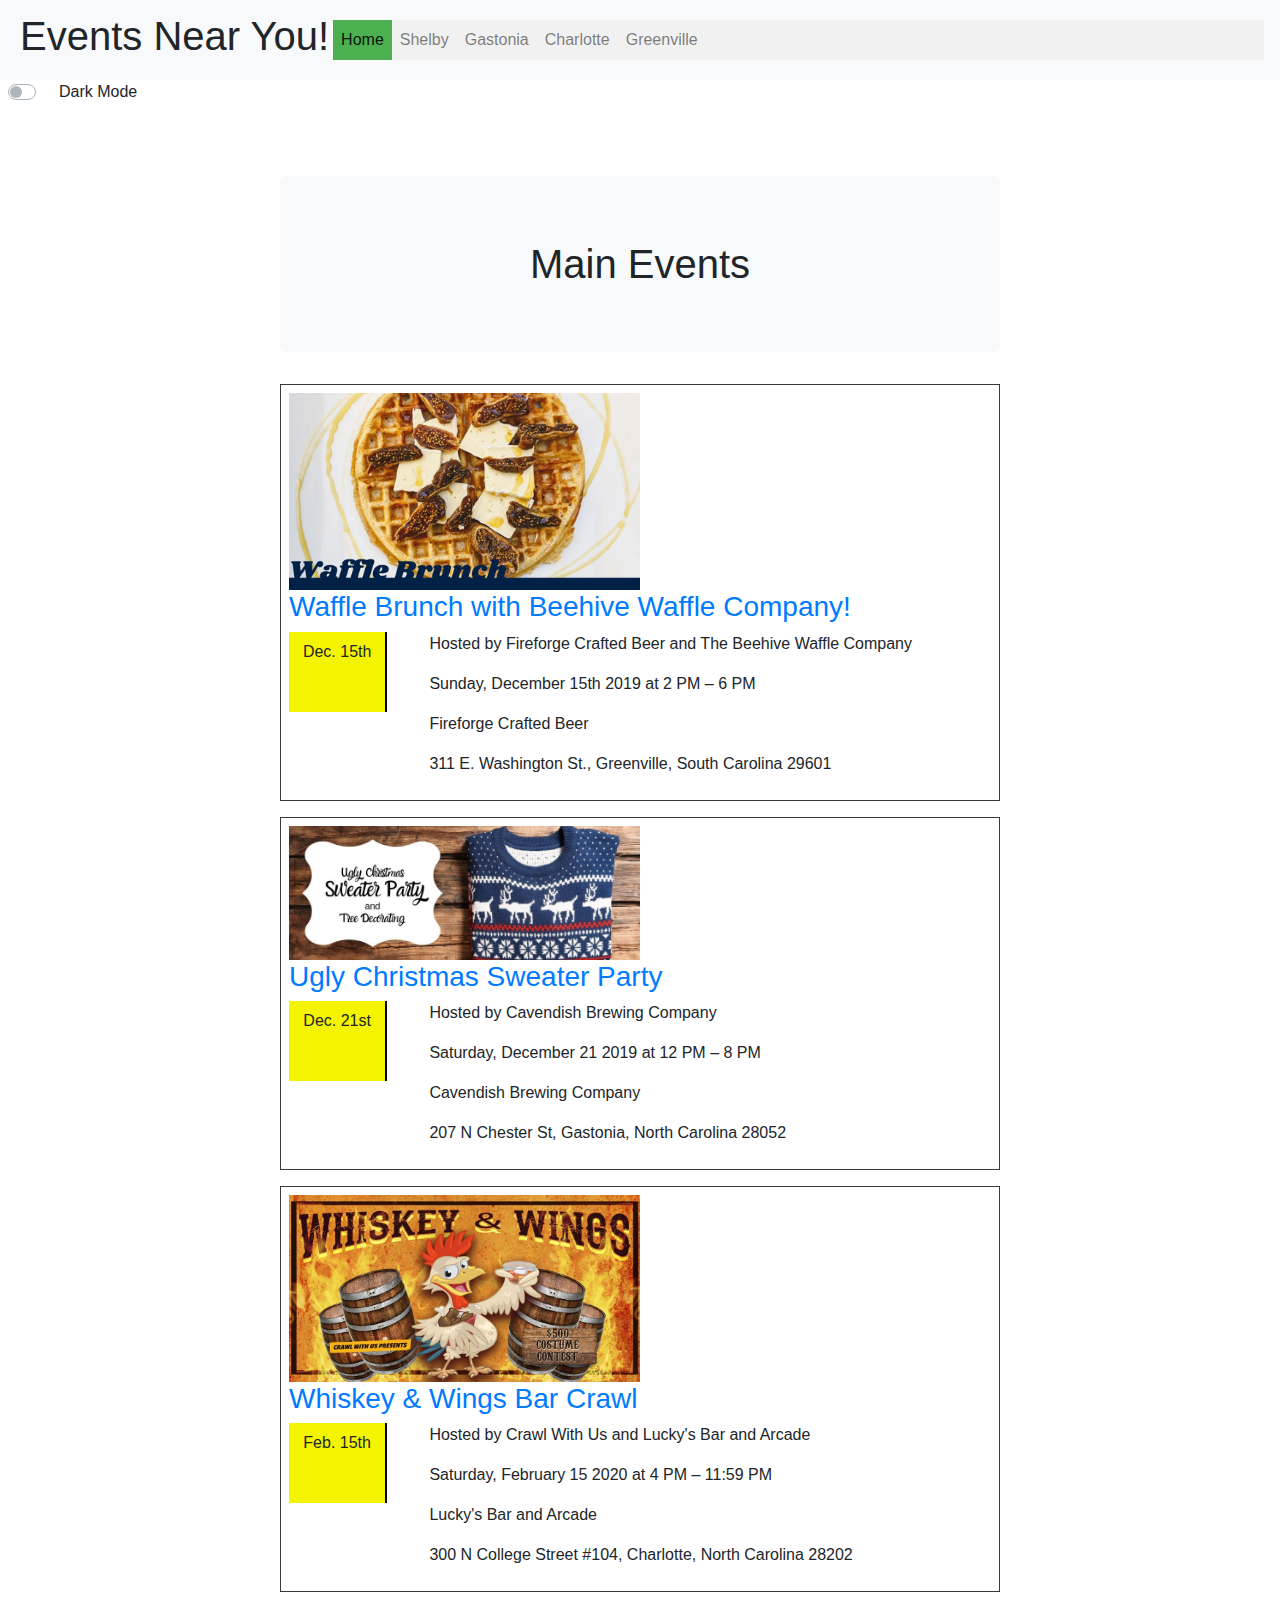
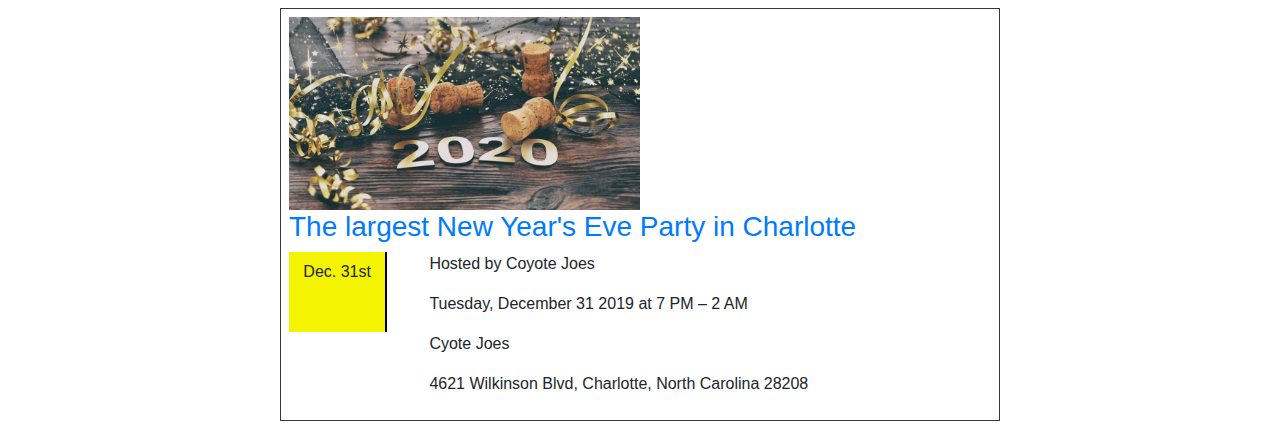
<file: index.html>
<!DOCTYPE html>

<html>

    <head>
        <title>Events R Us</title>
        <meta charset="utf-8">
        <meta name="viewport" content="width=device-width, initial-scale=1">
        <link href="style.css" rel="stylesheet" type="text/css" />
        <link rel="stylesheet" href="https://stackpath.bootstrapcdn.com/bootstrap/4.3.1/css/bootstrap.min.css" integrity="sha384-ggOyR0iXCbMQv3Xipma34MD+dH/1fQ784/j6cY/iJTQUOhcWr7x9JvoRxT2MZw1T" crossorigin="anonymous">
    
    
    </head>

    <body>
    
    <nav class="navbar navbar-sticky-top navbar-expand-md navbar-light bg-light sticky-top">
        <h1 class="p-1">Events Near You!</h1>
          <button class="navbar-toggler" type="button" data-toggle="collapse" data-target="#navbarSupportedContent" aria-controls="navbarSupportedContent" aria-expanded="false" aria-label="Toggle navigation">
            <span class="navbar-toggler-icon"></span>
          </button>

  <div class="collapse navbar-collapse" id="navbarSupportedContent">
    <ul class="navbar-nav mr-auto">
      <li class="nav-item active">
        <a class="nav-link" href="index.html">Home<span class="sr-only">(current)</span></a>
      </li>
      <li class="nav-item">
        <a class="nav-link" href="shelby.html">Shelby</a>
      </li>
        <li class="nav-item">
        <a class="nav-link" href="gastonia.html">Gastonia</a>
      </li>
        <li class="nav-item">
        <a class="nav-link" href="charlotte.html">Charlotte</a>
      </li>
        <li class="nav-item">
        <a class="nav-link" href="greenville.html">Greenville</a>
      </li>
    </ul>
  </div>
</nav>
        
        <div class="row ml-2 custom-control custom-switch">
            <input type="checkbox" class="col-sm-1 custom-control-input" id="darkSwitch">
            <label class="col-sm-2 custom-control-label" for="darkSwitch">Dark Mode</label>
        </div>
        
        <div class="mt-5" id="main">
        
            <div class="p-4" id="about">
                <h1 class="bg-light jumbotron text-center">Main Events</h1>
                
                <div class="border border-dark p-2 mt-3">
                    <image id="thumbnail" alt="Waffle" src="FireforgeWaffle.jpg"></image>
                    <h3><a href="https://www.fireforge.beer/calendar/">Waffle Brunch with Beehive Waffle Company!</a></h3>
                    <div id="info">
                        <p class="text-center p-2 mr-1" id="date">Dec. 15th</p>
                        <div id="eventinfo">
                            <p>Hosted by Fireforge Crafted Beer and The Beehive Waffle Company</p>
                            <p>Sunday, December 15th 2019 at 2 PM – 6 PM</p>
                            <p>Fireforge Crafted Beer</p>
                            <p>311 E. Washington St., Greenville, South Carolina 29601</p>
                        </div>
                    </div>
                </div>
                
                <div class="border border-dark p-2 mt-3">
                    <image id="thumbnail" alt="Sweater" src="CavendishSweater.jpg"></image>
                    <h3><a href="https://www.facebook.com/events/2426510374244754/">Ugly Christmas Sweater Party</a></h3>
                    <div id="info">
                        <p class="text-center p-2 mr-1" id="date">Dec. 21st</p>
                        <div id="eventinfo">
                            <p>Hosted by Cavendish Brewing Company</p>
                            <p>Saturday, December 21 2019 at 12 PM – 8 PM</p>
                            <p>Cavendish Brewing Company</p>
                            <p>207 N Chester St, Gastonia, North Carolina 28052</p>
                        </div>
                    </div>
                </div>
                
                <div class="border border-dark p-2 mt-3">
                    <image id="thumbnail" alt="Whiskey and Wings" src="W&WBarCrawl.jpg"></image>
                    <h3><a href="https://www.facebook.com/events/2462794464040925/">Whiskey & Wings Bar Crawl</a></h3>
                    <div id="info">
                        <p class="text-center p-2 mr-1" id="date">Feb. 15th</p>
                        <div id="eventinfo">
                            <p>Hosted by Crawl With Us and Lucky's Bar and Arcade</p>
                            <p>Saturday, February 15 2020 at 4 PM – 11:59 PM</p>
                            <p>Lucky's Bar and Arcade</p>
                            <p>300 N College Street #104, Charlotte, North Carolina 28202</p>
                        </div>
                    </div>
                </div>
                
                <div class="border border-dark p-2 mt-3">
                    <image id="thumbnail" alt="2020" src="NewYears.jpg"></image>
                    <h3><a href="https://www.etix.com/ticket/p/6785012/new-years-eve-charlotte-coyote-joes">The largest New Year's Eve Party in Charlotte</a></h3>
                    <div id="info">
                        <p class="text-center p-2 mr-1" id="date">Dec. 31st</p>
                        <div id="eventinfo">
                            <p>Hosted by Coyote Joes</p>
                            <p>Tuesday, December 31 2019 at 7 PM – 2 AM</p>
                            <p>Cyote Joes</p>
                            <p>4621 Wilkinson Blvd, Charlotte, North Carolina 28208</p>
                        </div>
                    </div>
                </div>
                
            </div>
        
        </div>
        
        
        
        
        
        
        
        <script src="https://ajax.googleapis.com/ajax/libs/jquery/3.4.1/jquery.min.js"></script>
        <script src="script.js"></script>
        <script src="https://code.jquery.com/jquery-3.3.1.slim.min.js" integrity="sha384-q8i/X+965DzO0rT7abK41JStQIAqVgRVzpbzo5smXKp4YfRvH+8abtTE1Pi6jizo" crossorigin="anonymous"></script>
        <script src="https://cdnjs.cloudflare.com/ajax/libs/popper.js/1.14.7/umd/popper.min.js" integrity="sha384-UO2eT0CpHqdSJQ6hJty5KVphtPhzWj9WO1clHTMGa3JDZwrnQq4sF86dIHNDz0W1" crossorigin="anonymous"></script>
        <script src="https://stackpath.bootstrapcdn.com/bootstrap/4.3.1/js/bootstrap.min.js" integrity="sha384-JjSmVgyd0p3pXB1rRibZUAYoIIy6OrQ6VrjIEaFf/nJGzIxFDsf4x0xIM+B07jRM" crossorigin="anonymous"></script>
    
    </body>
</html>
</file>
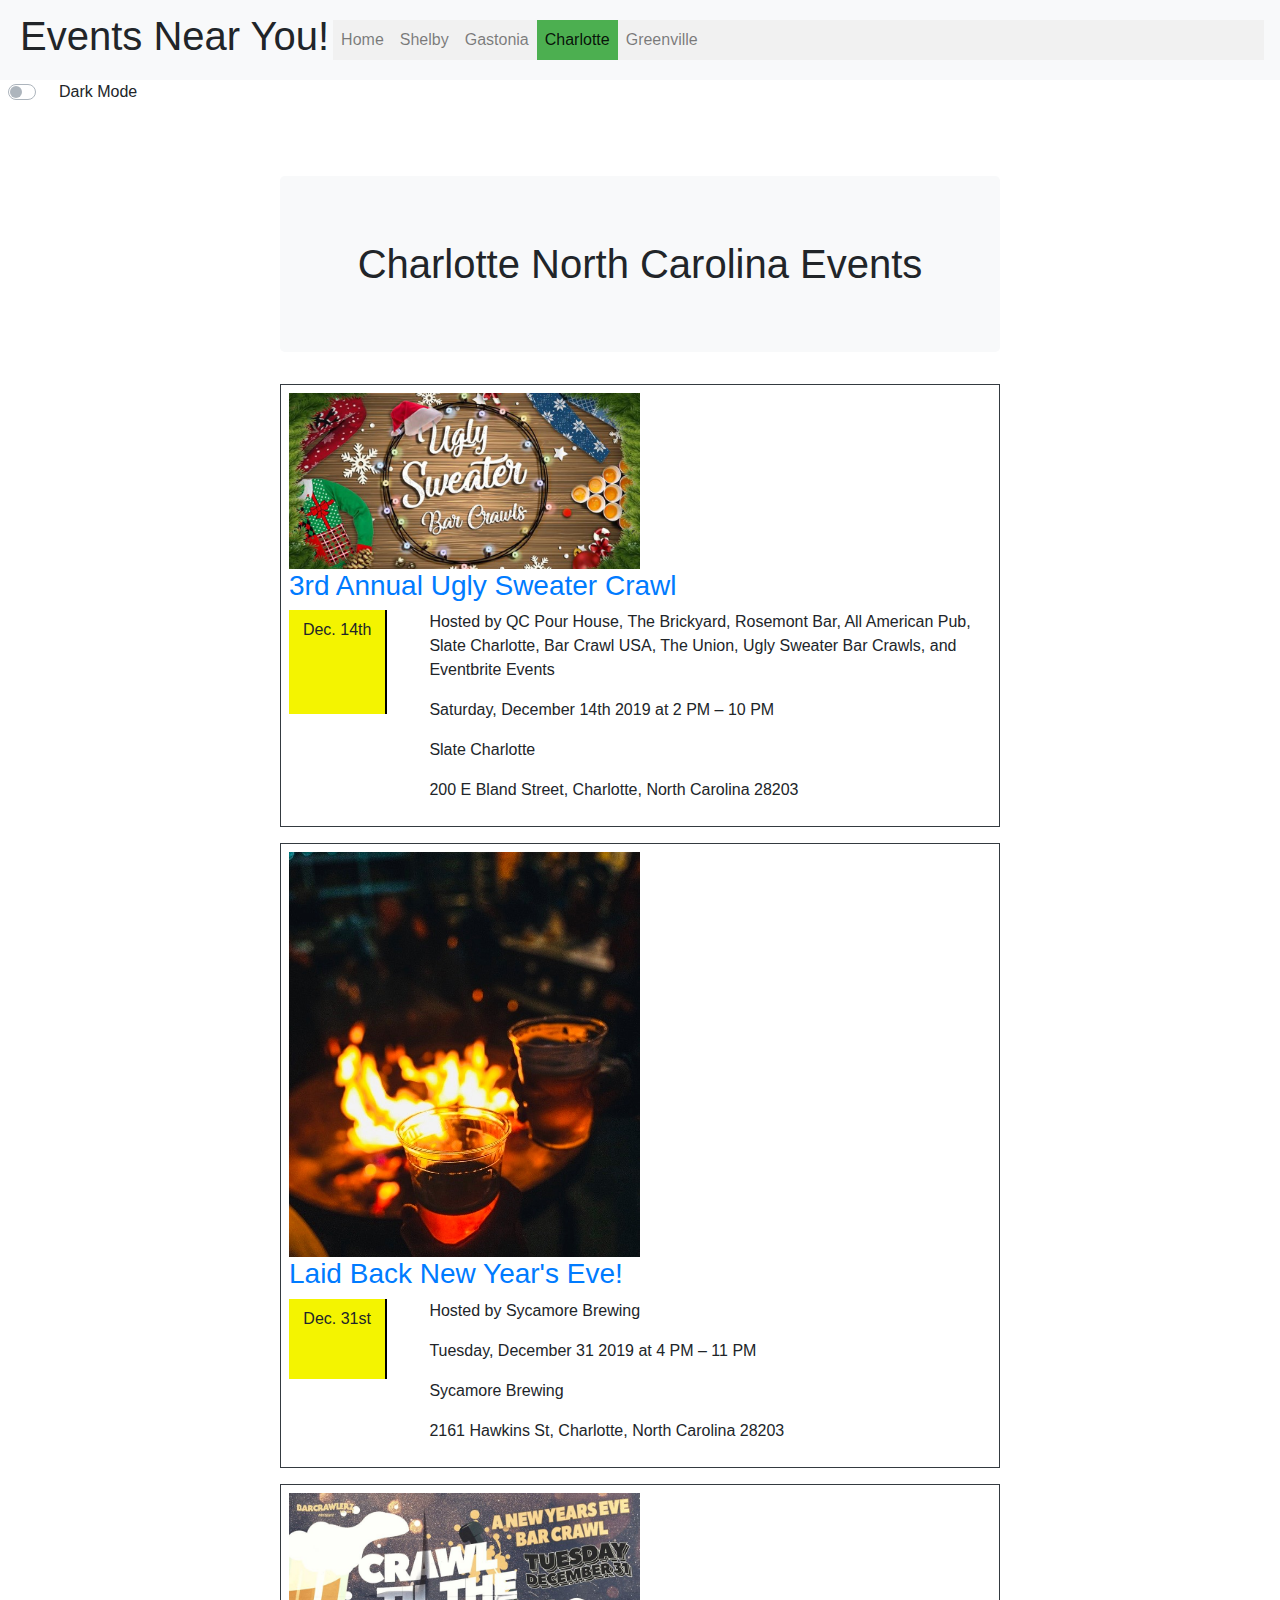
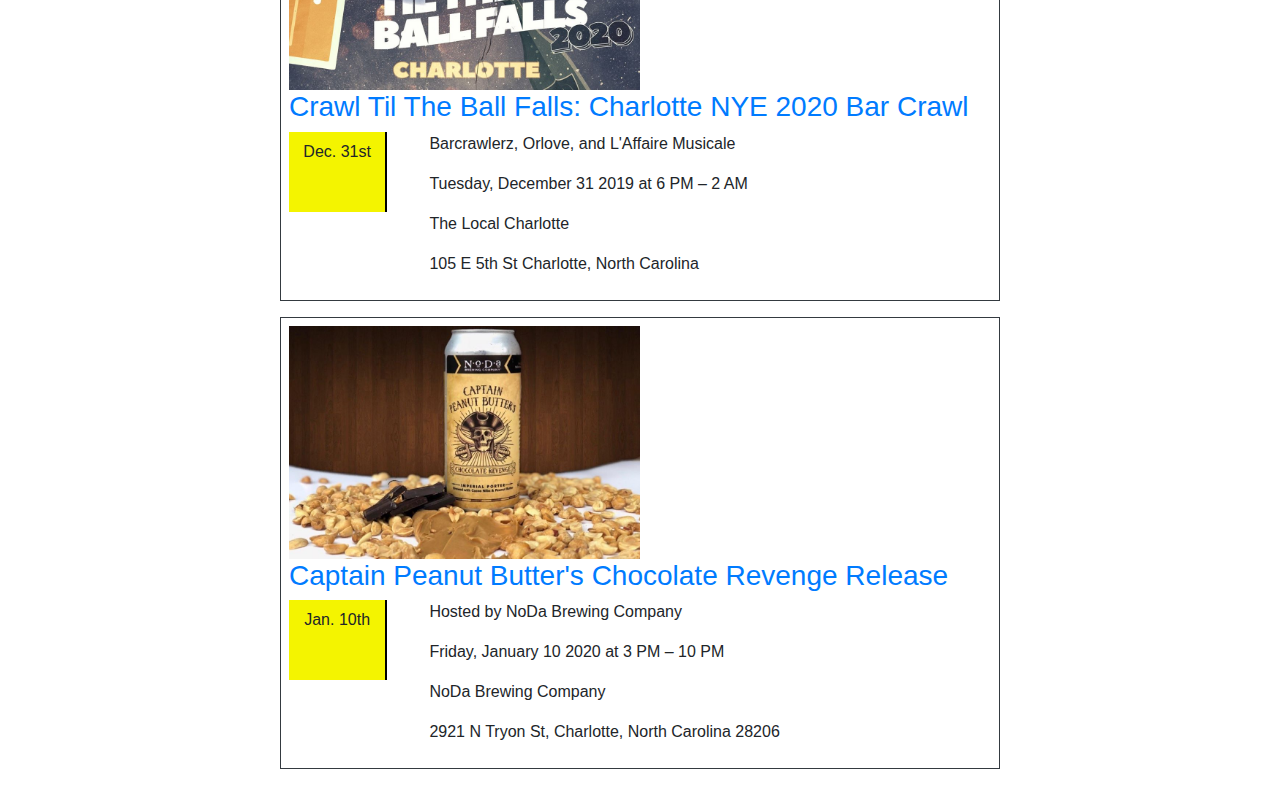
<file: charlotte.html>
<!DOCTYPE html>

<html>

    <head>
        <title>Events R Us</title>
        <meta charset="utf-8">
        <meta name="viewport" content="width=device-width, initial-scale=1">
        <link href="style.css" rel="stylesheet" type="text/css" />
        <link rel="stylesheet" href="https://stackpath.bootstrapcdn.com/bootstrap/4.3.1/css/bootstrap.min.css" integrity="sha384-ggOyR0iXCbMQv3Xipma34MD+dH/1fQ784/j6cY/iJTQUOhcWr7x9JvoRxT2MZw1T" crossorigin="anonymous">
    
    
    </head>

    <body>
    
        <nav class="navbar navbar-sticky-top navbar-expand-md navbar-light bg-light sticky-top">
        <h1 class="p-1">Events Near You!</h1>
          <button class="navbar-toggler" type="button" data-toggle="collapse" data-target="#navbarSupportedContent" aria-controls="navbarSupportedContent" aria-expanded="false" aria-label="Toggle navigation">
            <span class="navbar-toggler-icon"></span>
          </button>

  <div class="collapse navbar-collapse" id="navbarSupportedContent">
    <ul class="navbar-nav mr-auto">
      <li class="nav-item">
        <a class="nav-link" href="index.html">Home</a>
      </li>
      <li class="nav-item">
        <a class="nav-link" href="shelby.html">Shelby</a>
      </li>
        <li class="nav-item">
        <a class="nav-link" href="gastonia.html">Gastonia</a>
      </li>
        <li class="nav-item active">
        <a class="nav-link" href="charlotte.html">Charlotte<span class="sr-only">(current)</span></a>
      </li>
        <li class="nav-item">
        <a class="nav-link" href="greenville.html">Greenville</a>
      </li>
    </ul>
  </div>
</nav>
        
        <div class="row ml-2 custom-control custom-switch">
            <input type="checkbox" class="col-sm-1 custom-control-input" id="darkSwitch">
            <label class="col-sm-2 custom-control-label" for="darkSwitch">Dark Mode</label>
        </div>
        
        
        <div class="mt-5" id="main">
        
            <div class="p-4" id="about">
            
                <h1 class="bg-light jumbotron text-center">Charlotte North Carolina Events</h1>
                
                <div class="border border-dark p-2 mt-3">
                    <image id="thumbnail" alt="Ugly Sweater" src="UglySweater.jpg"></image>
                    <h3><a href="https://www.facebook.com/events/1033542463497049/">3rd Annual Ugly Sweater Crawl</a></h3>
                    <div id="info">
                        <p class="text-center p-2 mr-1" id="date">Dec. 14th</p>
                        <div id="eventinfo">
                            <p>Hosted by QC Pour House, The Brickyard, Rosemont Bar, All American Pub, Slate Charlotte, Bar Crawl USA, The Union, Ugly Sweater Bar Crawls, and Eventbrite Events</p>
                            <p>Saturday, December 14th 2019 at 2 PM – 10 PM</p>
                            <p>Slate Charlotte</p>
                            <p>200 E Bland Street, Charlotte, North Carolina 28203</p>
                        </div>
                    </div>
                </div>
                
                <div class="border border-dark p-2 mt-3">
                    <image id="thumbnail" alt="Cup over fire" src="SycamoreNewYears.jpg"></image>
                    <h3><a href="https://www.facebook.com/events/731915323994513/">Laid Back New Year's Eve!</a></h3>
                    <div id="info">
                        <p class="text-center p-2 mr-1" id="date">Dec. 31st</p>
                        <div id="eventinfo">
                            <p>Hosted by Sycamore Brewing</p>
                            <p>Tuesday, December 31 2019 at 4 PM – 11 PM</p>
                            <p>Sycamore Brewing</p>
                            <p>2161 Hawkins St, Charlotte, North Carolina 28203</p>
                        </div>
                    </div>
                </div>
                
                <div class="border border-dark p-2 mt-3">
                    <image id="thumbnail" alt="Crawl till the ball falls poster" src="crawltilltheball.jpg"></image>
                    <h3><a href="https://www.facebook.com/events/547217452758022/">Crawl Til The Ball Falls: Charlotte NYE 2020 Bar Crawl</a></h3>
                    <div id="info">
                        <p class="text-center p-2 mr-1" id="date">Dec. 31st</p>
                        <div id="eventinfo">
                            <p>Barcrawlerz, Orlove, and L'Affaire Musicale</p>
                            <p>Tuesday, December 31 2019 at 6 PM – 2 AM</p>
                            <p>The Local Charlotte</p>
                            <p>105 E 5th St Charlotte, North Carolina</p>
                        </div>
                    </div>
                </div>
                
                <div class="border border-dark p-2 mt-3">
                    <image id="thumbnail" alt="Captain peanut butter beer" src="NoDa.jpg"></image>
                    <h3><a href="https://www.facebook.com/events/429093867977974/">Captain Peanut Butter's Chocolate Revenge Release</a></h3>
                    <div id="info">
                        <p class="text-center p-2 mr-1" id="date">Jan. 10th</p>
                        <div id="eventinfo">
                            <p>Hosted by NoDa Brewing Company</p>
                            <p>Friday, January 10 2020 at 3 PM – 10 PM</p>
                            <p>NoDa Brewing Company</p>
                            <p>2921 N Tryon St, Charlotte, North Carolina 28206</p>
                        </div>
                    </div>
                </div>
                
                
                
            </div>        
        
        </div>
        
        
        
        
        
        
        <script src="https://ajax.googleapis.com/ajax/libs/jquery/3.4.1/jquery.min.js"></script>
        <script src="script.js"></script>
        <script src="https://code.jquery.com/jquery-3.3.1.slim.min.js" integrity="sha384-q8i/X+965DzO0rT7abK41JStQIAqVgRVzpbzo5smXKp4YfRvH+8abtTE1Pi6jizo" crossorigin="anonymous"></script>
        <script src="https://cdnjs.cloudflare.com/ajax/libs/popper.js/1.14.7/umd/popper.min.js" integrity="sha384-UO2eT0CpHqdSJQ6hJty5KVphtPhzWj9WO1clHTMGa3JDZwrnQq4sF86dIHNDz0W1" crossorigin="anonymous"></script>
        <script src="https://stackpath.bootstrapcdn.com/bootstrap/4.3.1/js/bootstrap.min.js" integrity="sha384-JjSmVgyd0p3pXB1rRibZUAYoIIy6OrQ6VrjIEaFf/nJGzIxFDsf4x0xIM+B07jRM" crossorigin="anonymous"></script>
    
    </body>
</html>
</file>
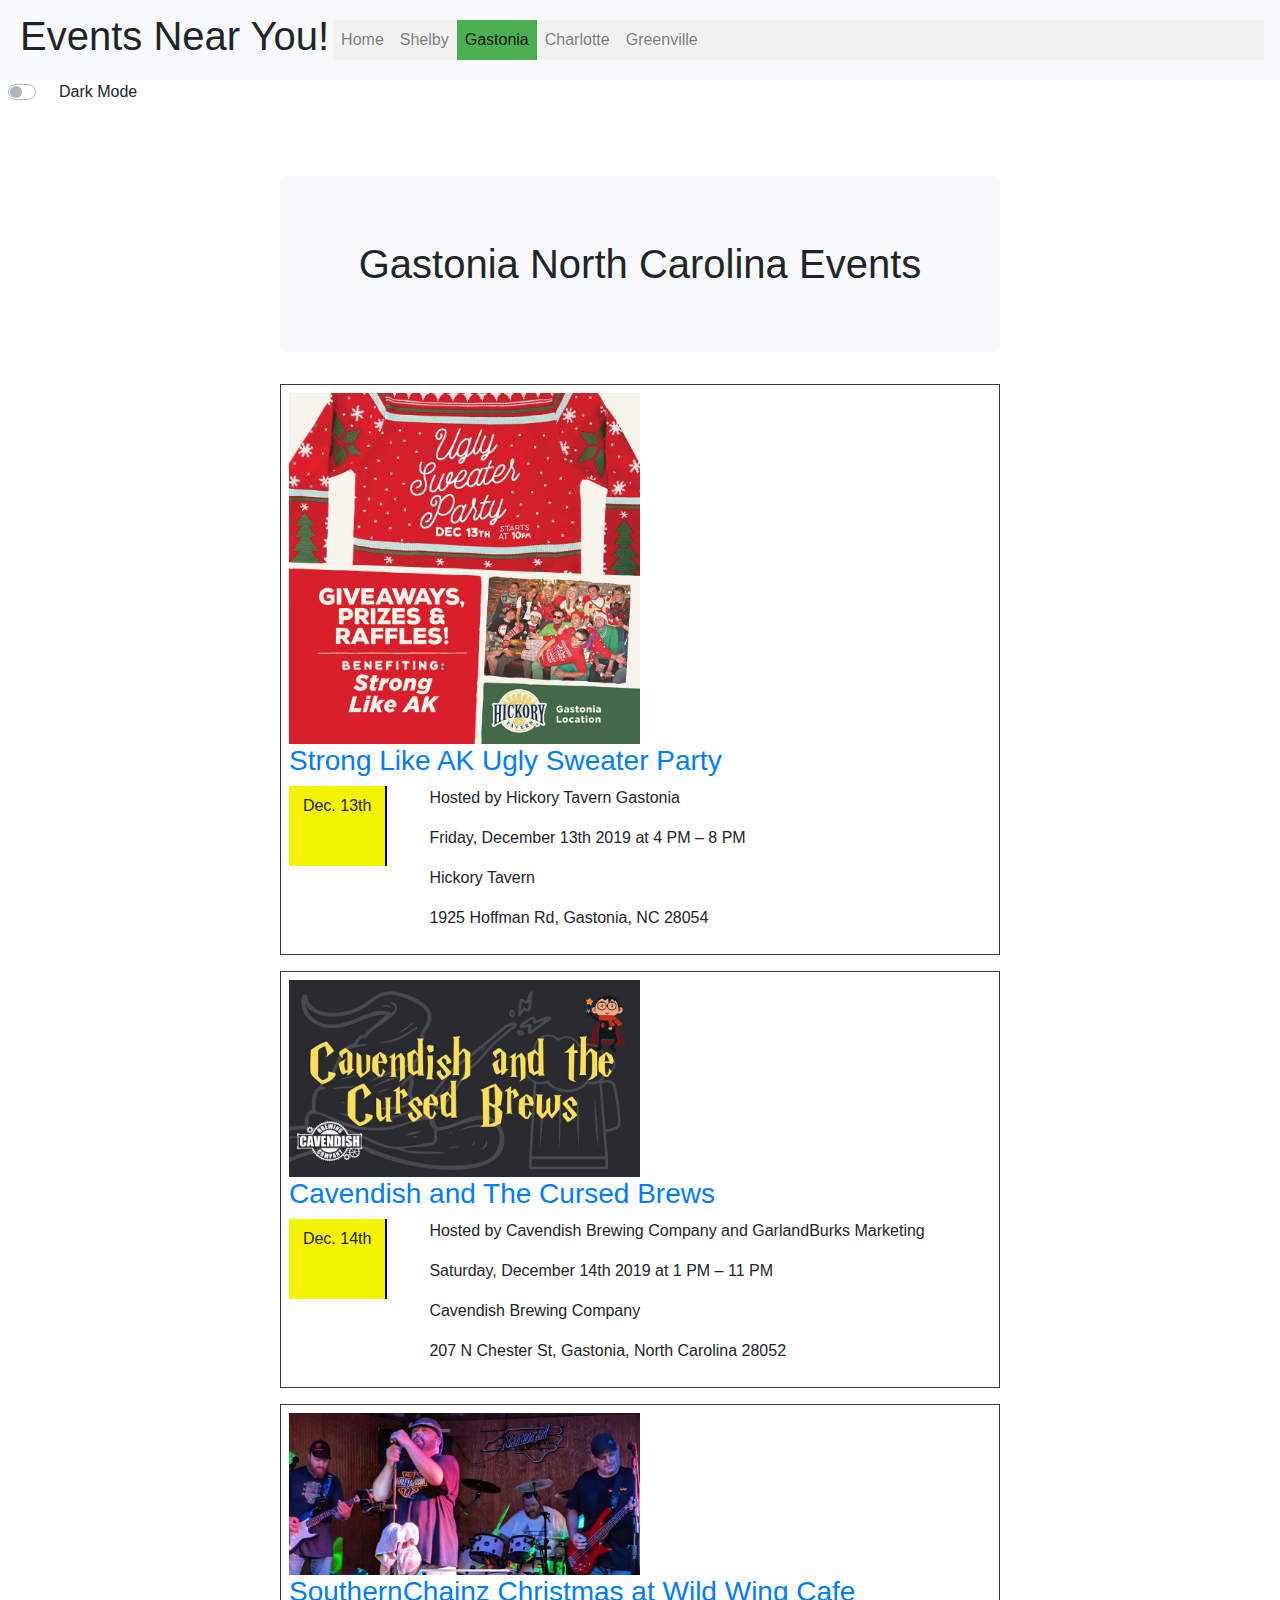
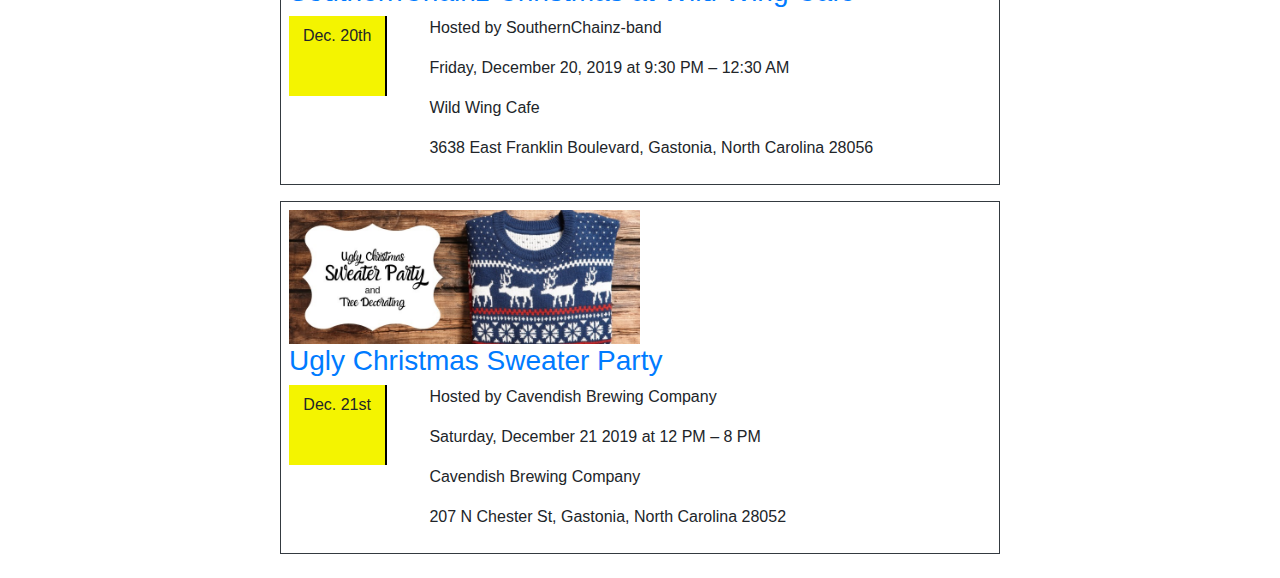
<file: gastonia.html>
<!DOCTYPE html>

<html>

    <head>
        <title>Events R Us</title>
        <meta charset="utf-8">
        <meta name="viewport" content="width=device-width, initial-scale=1">
        <link href="style.css" rel="stylesheet" type="text/css" />
        <link rel="stylesheet" href="https://stackpath.bootstrapcdn.com/bootstrap/4.3.1/css/bootstrap.min.css" integrity="sha384-ggOyR0iXCbMQv3Xipma34MD+dH/1fQ784/j6cY/iJTQUOhcWr7x9JvoRxT2MZw1T" crossorigin="anonymous">
    
    
    </head>

    <body>
    
        <nav class="navbar navbar-sticky-top navbar-expand-md navbar-light bg-light sticky-top">
        <h1 class="p-1">Events Near You!</h1>
          <button class="navbar-toggler" type="button" data-toggle="collapse" data-target="#navbarSupportedContent" aria-controls="navbarSupportedContent" aria-expanded="false" aria-label="Toggle navigation">
            <span class="navbar-toggler-icon"></span>
          </button>

  <div class="collapse navbar-collapse" id="navbarSupportedContent">
    <ul class="navbar-nav mr-auto">
      <li class="nav-item">
        <a class="nav-link" href="index.html">Home</a>
      </li>
      <li class="nav-item">
        <a class="nav-link" href="shelby.html">Shelby</a>
      </li>
        <li class="nav-item active">
        <a class="nav-link" href="gastonia.html">Gastonia<span class="sr-only">(current)</span></a>
      </li>
        <li class="nav-item">
        <a class="nav-link" href="charlotte.html">Charlotte</a>
      </li>
        <li class="nav-item">
        <a class="nav-link" href="greenville.html">Greenville</a>
      </li>
    </ul>
  </div>
</nav>
        
        <div class="row ml-2 custom-control custom-switch">
            <input type="checkbox" class="col-sm-1 custom-control-input" id="darkSwitch">
            <label class="col-sm-2 custom-control-label" for="darkSwitch">Dark Mode</label>
        </div>
        
        
        <div class="mt-5" id="main">
        
            <div class="p-4" id="about">
            
                <h1 class="bg-light jumbotron text-center">Gastonia North Carolina Events</h1>
                
                <div class="border border-dark p-2 mt-3">
                    <image id="thumbnail" alt="Hickory Tavern Ugly Sweater" src="HTUglySweater.jpg"></image>
                    <h3><a href="https://www.facebook.com/events/2456887941305569/">Strong Like AK Ugly Sweater Party</a></h3>
                    <div id="info">
                        <p class="text-center p-2 mr-1" id="date">Dec. 13th</p>
                        <div id="eventinfo">
                            <p>Hosted by Hickory Tavern Gastonia</p>
                            <p>Friday, December 13th 2019 at 4 PM – 8 PM</p>
                            <p>Hickory Tavern</p>
                            <p>1925 Hoffman Rd, Gastonia, NC 28054</p>
                        </div>
                    </div>
                </div>
                
                <div class="border border-dark p-2 mt-3">
                    <image id="thumbnail" alt="Cavendish cursed" src="CavendishCursed.jpg"></image>
                    <h3><a href="https://www.facebook.com/events/398405227400596/">Cavendish and The Cursed Brews</a></h3>
                    <div id="info">
                        <p class="text-center p-2 mr-1" id="date">Dec. 14th</p>
                        <div id="eventinfo">
                            <p>Hosted by Cavendish Brewing Company and GarlandBurks Marketing</p>
                            <p>Saturday, December 14th 2019 at 1 PM – 11 PM</p>
                            <p>Cavendish Brewing Company</p>
                            <p>207 N Chester St, Gastonia, North Carolina 28052</p>
                        </div>
                    </div>
                </div>
                
                <div class="border border-dark p-2 mt-3">
                    <image id="thumbnail" alt="Singer" src="WildWing.jpg"></image>
                    <h3><a href="https://www.facebook.com/events/1589585444516863/">SouthernChainz Christmas at Wild Wing Cafe</a></h3>
                    <div id="info">
                        <p class="text-center p-2 mr-1" id="date">Dec. 20th</p>
                        <div id="eventinfo">
                            <p>Hosted by SouthernChainz-band</p>
                            <p>Friday, December 20, 2019 at 9:30 PM – 12:30 AM</p>
                            <p>Wild Wing Cafe</p>
                            <p>3638 East Franklin Boulevard, Gastonia, North Carolina 28056</p>
                        </div>
                    </div>
                </div>
                
                <div class="border border-dark p-2 mt-3">
                    <image id="thumbnail" alt="Sweater" src="CavendishSweater.jpg"></image>
                    <h3><a href="https://www.facebook.com/events/2426510374244754/">Ugly Christmas Sweater Party</a></h3>
                    <div id="info">
                        <p class="text-center p-2 mr-1" id="date">Dec. 21st</p>
                        <div id="eventinfo">
                            <p>Hosted by Cavendish Brewing Company</p>
                            <p>Saturday, December 21 2019 at 12 PM – 8 PM</p>
                            <p>Cavendish Brewing Company</p>
                            <p>207 N Chester St, Gastonia, North Carolina 28052</p>
                        </div>
                    </div>
                </div>
                
            </div>        
        
        </div>
        
        
        
        
        
        <script src="https://ajax.googleapis.com/ajax/libs/jquery/3.4.1/jquery.min.js"></script>
        <script src="script.js"></script>
        <script src="https://code.jquery.com/jquery-3.3.1.slim.min.js" integrity="sha384-q8i/X+965DzO0rT7abK41JStQIAqVgRVzpbzo5smXKp4YfRvH+8abtTE1Pi6jizo" crossorigin="anonymous"></script>
        <script src="https://cdnjs.cloudflare.com/ajax/libs/popper.js/1.14.7/umd/popper.min.js" integrity="sha384-UO2eT0CpHqdSJQ6hJty5KVphtPhzWj9WO1clHTMGa3JDZwrnQq4sF86dIHNDz0W1" crossorigin="anonymous"></script>
        <script src="https://stackpath.bootstrapcdn.com/bootstrap/4.3.1/js/bootstrap.min.js" integrity="sha384-JjSmVgyd0p3pXB1rRibZUAYoIIy6OrQ6VrjIEaFf/nJGzIxFDsf4x0xIM+B07jRM" crossorigin="anonymous"></script>
    
    </body>
</html>
</file>
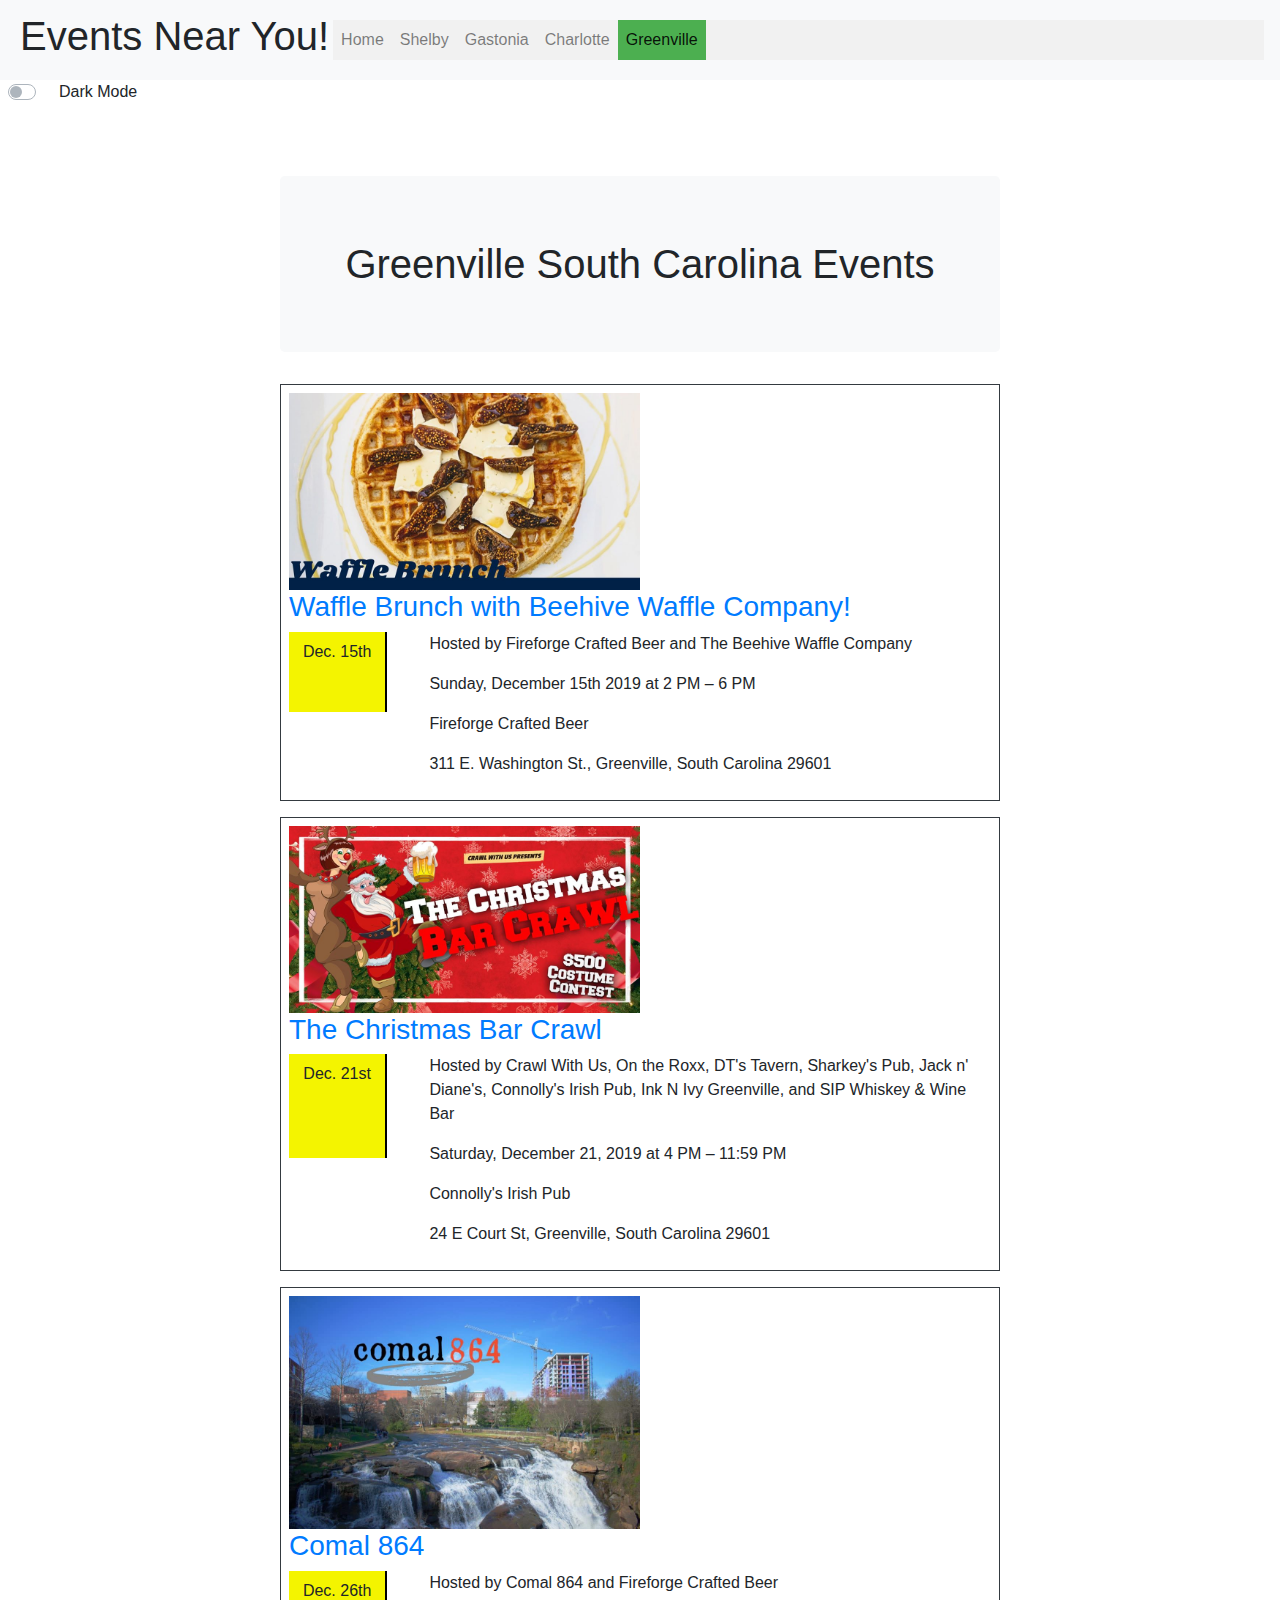
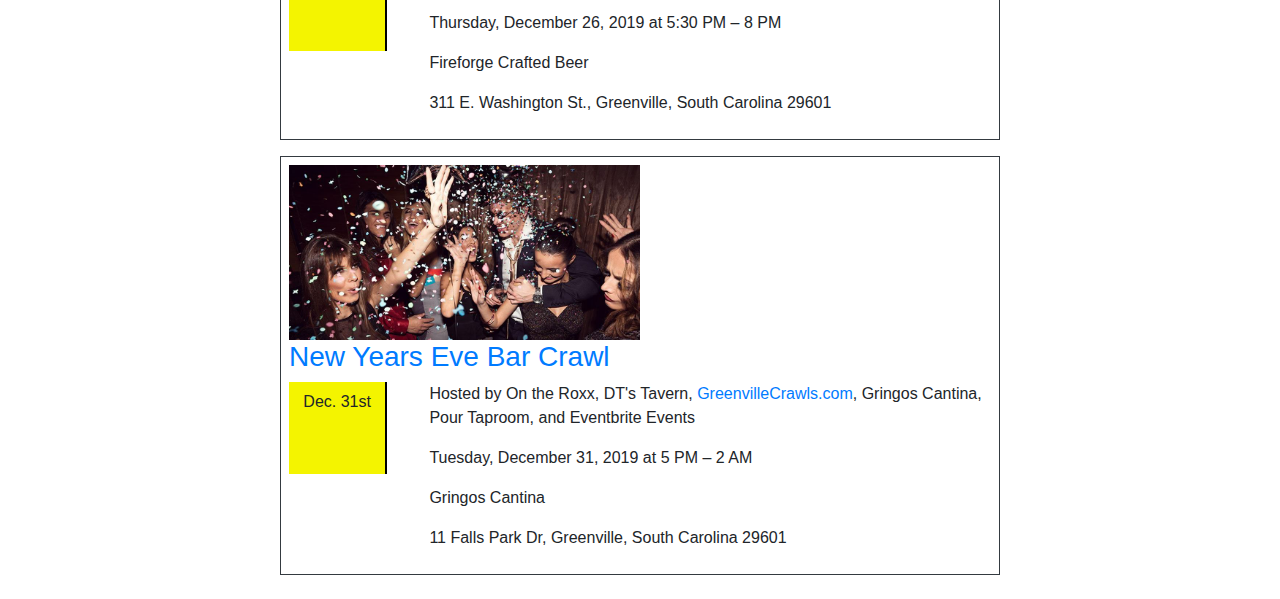
<file: greenville.html>
<!DOCTYPE html>

<html>

    <head>
        <title>Events R Us</title>
        <meta charset="utf-8">
        <meta name="viewport" content="width=device-width, initial-scale=1">
        <link href="style.css" rel="stylesheet" type="text/css" />
        <link rel="stylesheet" href="https://stackpath.bootstrapcdn.com/bootstrap/4.3.1/css/bootstrap.min.css" integrity="sha384-ggOyR0iXCbMQv3Xipma34MD+dH/1fQ784/j6cY/iJTQUOhcWr7x9JvoRxT2MZw1T" crossorigin="anonymous">
    
    
    </head>

    <body>
    
        <nav class="navbar navbar-sticky-top navbar-expand-md navbar-light bg-light sticky-top">
        <h1 class="p-1">Events Near You!</h1>
          <button class="navbar-toggler" type="button" data-toggle="collapse" data-target="#navbarSupportedContent" aria-controls="navbarSupportedContent" aria-expanded="false" aria-label="Toggle navigation">
            <span class="navbar-toggler-icon"></span>
          </button>

  <div class="collapse navbar-collapse" id="navbarSupportedContent">
    <ul class="navbar-nav mr-auto">
      <li class="nav-item">
        <a class="nav-link" href="index.html">Home</a>
      </li>
      <li class="nav-item">
        <a class="nav-link" href="shelby.html">Shelby</a>
      </li>
        <li class="nav-item">
        <a class="nav-link" href="gastonia.html">Gastonia</a>
      </li>
        <li class="nav-item">
        <a class="nav-link" href="charlotte.html">Charlotte</a>
      </li>
        <li class="nav-item active">
        <a class="nav-link" href="greenville.html">Greenville<span class="sr-only">(current)</span></a>
      </li>
    </ul>
  </div>
</nav>
        
        <div class="row ml-2 custom-control custom-switch">
            <input type="checkbox" class="col-sm-1 custom-control-input" id="darkSwitch">
            <label class="col-sm-2 custom-control-label" for="darkSwitch">Dark Mode</label>
        </div>
        
        
        <div class="mt-5" id="main">
        
            <div class="p-4" id="about">
            
                <h1 class="bg-light jumbotron text-center">Greenville South Carolina Events</h1>
                
                <div class="border border-dark p-2 mt-3">
                    <image id="thumbnail" alt="Waffle" src="FireforgeWaffle.jpg"></image>
                    <h3><a href="https://www.fireforge.beer/calendar/">Waffle Brunch with Beehive Waffle Company!</a></h3>
                    <div id="info">
                        <p class="text-center p-2 mr-1" id="date">Dec. 15th</p>
                        <div id="eventinfo">
                            <p>Hosted by Fireforge Crafted Beer and The Beehive Waffle Company</p>
                            <p>Sunday, December 15th 2019 at 2 PM – 6 PM</p>
                            <p>Fireforge Crafted Beer</p>
                            <p>311 E. Washington St., Greenville, South Carolina 29601</p>
                        </div>
                    </div>
                </div>
                
                <div class="border border-dark p-2 mt-3">
                    <image id="thumbnail" alt="Christmas Bar Crawl" src="IrishPub.jpg"></image>
                    <h3><a href="https://www.facebook.com/events/399395781003551/">The Christmas Bar Crawl</a></h3>
                    <div id="info">
                        <p class="text-center p-2 mr-1" id="date">Dec. 21st</p>
                        <div id="eventinfo">
                            <p>Hosted by Crawl With Us, On the Roxx, DT's Tavern, Sharkey's Pub, Jack n' Diane's, Connolly's Irish Pub, Ink N Ivy Greenville, and SIP Whiskey & Wine Bar</p>
                            <p>Saturday, December 21, 2019 at 4 PM – 11:59 PM</p>
                            <p>Connolly's Irish Pub</p>
                            <p>24 E Court St, Greenville, South Carolina 29601</p>
                        </div>
                    </div>
                </div>
                
                <div class="border border-dark p-2 mt-3">
                    <image id="thumbnail" alt="Comal 864" src="comal864.jpg"></image>
                    <h3><a href="https://www.facebook.com/events/507313233325292/">Comal 864</a></h3>
                    <div id="info">
                        <p class="text-center p-2 mr-1" id="date">Dec. 26th</p>
                        <div id="eventinfo">
                            <p>Hosted by Comal 864 and Fireforge Crafted Beer</p>
                            <p>Thursday, December 26, 2019 at 5:30 PM – 8 PM</p>
                            <p>Fireforge Crafted Beer</p>
                            <p>311 E. Washington St., Greenville, South Carolina 29601</p>
                        </div>
                    </div>
                </div>
                
                <div class="border border-dark p-2 mt-3">
                    <image id="thumbnail" alt="New Years Party" src="Eventbrite.jpg"></image>
                    <h3><a href="https://www.facebook.com/events/392111601675307/">New Years Eve Bar Crawl</a></h3>
                    <div id="info">
                        <p class="text-center p-2 mr-1" id="date">Dec. 31st</p>
                        <div id="eventinfo">
                            <p>Hosted by On the Roxx, DT's Tavern, <a href="https://www.GreenvilleCrawls.com">GreenvilleCrawls.com</a>, Gringos Cantina, Pour Taproom, and Eventbrite Events</p>
                            <p>Tuesday, December 31, 2019 at 5 PM – 2 AM</p>
                            <p>Gringos Cantina</p>
                            <p>11 Falls Park Dr, Greenville, South Carolina 29601</p>
                        </div>
                    </div>
                </div>
                
            </div>        
        
        </div>
        
        
        
        
        
        <script src="https://ajax.googleapis.com/ajax/libs/jquery/3.4.1/jquery.min.js"></script>
        <script src="script.js"></script>
        <script src="https://code.jquery.com/jquery-3.3.1.slim.min.js" integrity="sha384-q8i/X+965DzO0rT7abK41JStQIAqVgRVzpbzo5smXKp4YfRvH+8abtTE1Pi6jizo" crossorigin="anonymous"></script>
        <script src="https://cdnjs.cloudflare.com/ajax/libs/popper.js/1.14.7/umd/popper.min.js" integrity="sha384-UO2eT0CpHqdSJQ6hJty5KVphtPhzWj9WO1clHTMGa3JDZwrnQq4sF86dIHNDz0W1" crossorigin="anonymous"></script>
        <script src="https://stackpath.bootstrapcdn.com/bootstrap/4.3.1/js/bootstrap.min.js" integrity="sha384-JjSmVgyd0p3pXB1rRibZUAYoIIy6OrQ6VrjIEaFf/nJGzIxFDsf4x0xIM+B07jRM" crossorigin="anonymous"></script>
    
    </body>
</html>
</file>
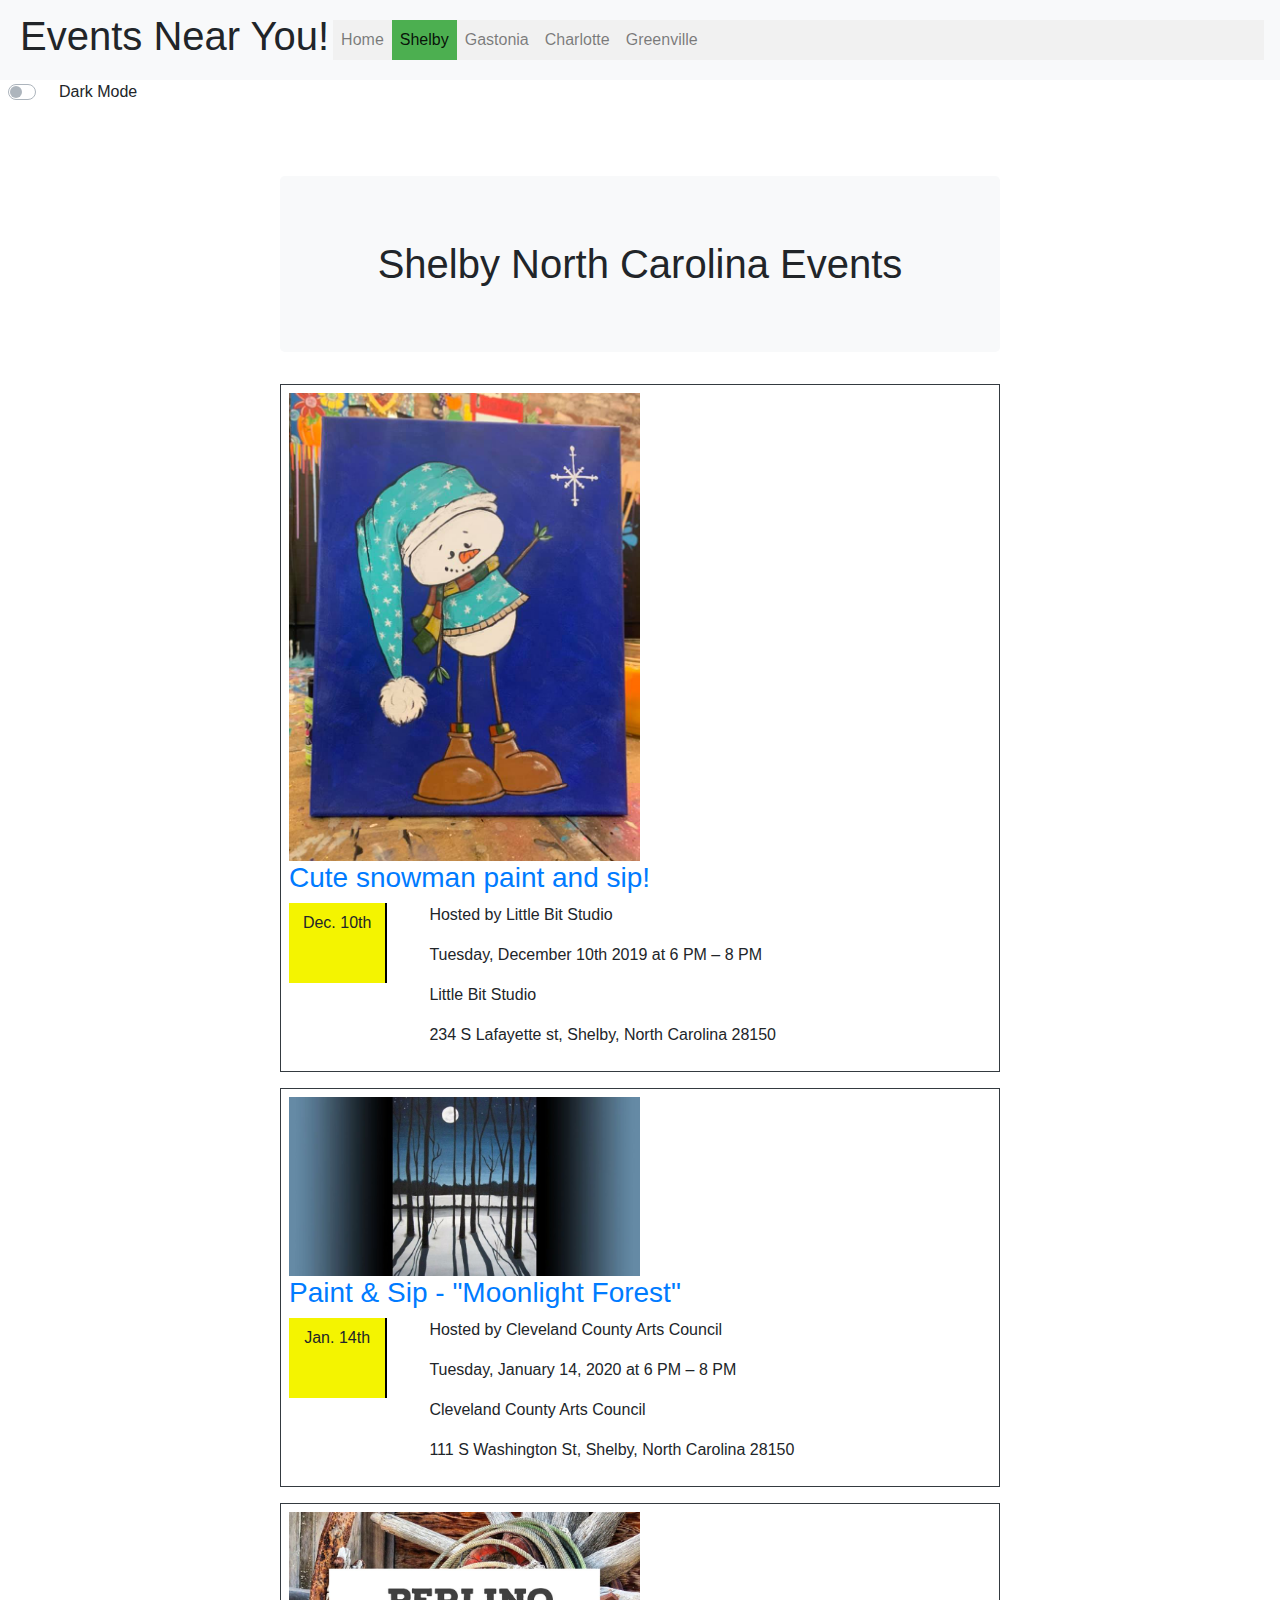
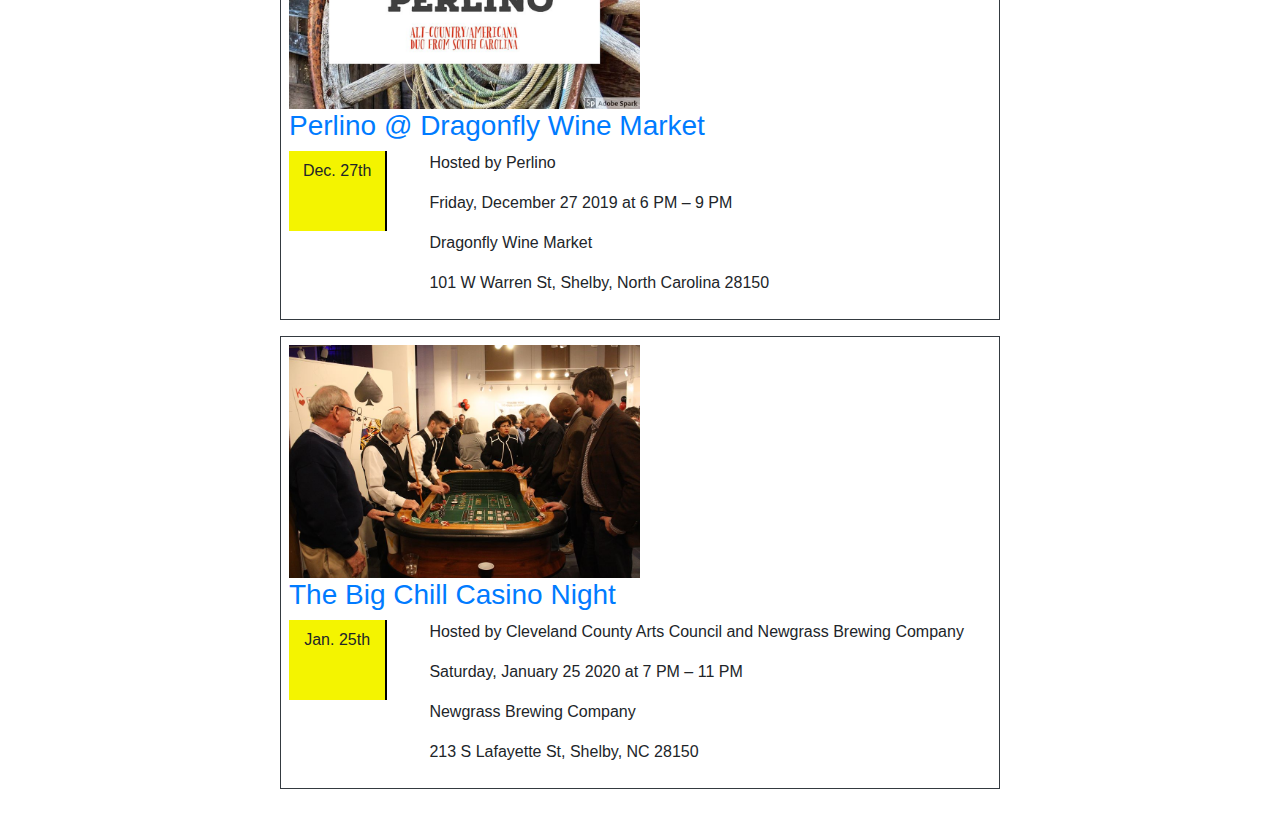
<file: shelby.html>
<!DOCTYPE html>

<html>

    <head>
        <title>Events R Us</title>
        <meta charset="utf-8">
        <meta name="viewport" content="width=device-width, initial-scale=1">
        <link href="style.css" rel="stylesheet" type="text/css" />
        <link rel="stylesheet" href="https://stackpath.bootstrapcdn.com/bootstrap/4.3.1/css/bootstrap.min.css" integrity="sha384-ggOyR0iXCbMQv3Xipma34MD+dH/1fQ784/j6cY/iJTQUOhcWr7x9JvoRxT2MZw1T" crossorigin="anonymous">
    
    
    </head>

    <body>
    
        <nav class="navbar navbar-sticky-top navbar-expand-md navbar-light bg-light sticky-top">
        <h1 class="p-1">Events Near You!</h1>
          <button class="navbar-toggler" type="button" data-toggle="collapse" data-target="#navbarSupportedContent" aria-controls="navbarSupportedContent" aria-expanded="false" aria-label="Toggle navigation">
            <span class="navbar-toggler-icon"></span>
          </button>

  <div class="collapse navbar-collapse" id="navbarSupportedContent">
    <ul class="navbar-nav mr-auto">
      <li class="nav-item">
        <a class="nav-link" href="index.html">Home</a>
      </li>
      <li class="nav-item active">
        <a class="nav-link" href="shelby.html">Shelby<span class="sr-only">(current)</span></a>
      </li>
        <li class="nav-item">
        <a class="nav-link" href="gastonia.html">Gastonia</a>
      </li>
        <li class="nav-item">
        <a class="nav-link" href="charlotte.html">Charlotte</a>
      </li>
        <li class="nav-item">
        <a class="nav-link" href="greenville.html">Greenville</a>
      </li>
    </ul>
  </div>
</nav>
        
        <div class="row ml-2 custom-control custom-switch">
            <input type="checkbox" class="col-sm-1 custom-control-input" id="darkSwitch">
            <label class="col-sm-2 custom-control-label" for="darkSwitch">Dark Mode</label>
        </div>
        
        
        <div class="mt-5" id="main">
        
            <div class="p-4" id="about">
            
                <h1 class="bg-light jumbotron text-center">Shelby North Carolina Events</h1>
                
                <div class="border border-dark p-2 mt-3">
                    <image id="thumbnail" alt="Snowman" src="LittleBit.jpg"></image>
                    <h3><a href="https://www.facebook.com/events/2793151197373181/">Cute snowman paint and sip!</a></h3>
                    <div id="info">
                        <p class="text-center p-2 mr-1" id="date">Dec. 10th</p>
                        <div id="eventinfo">
                            <p>Hosted by Little Bit Studio</p>
                            <p>Tuesday, December 10th 2019 at 6 PM – 8 PM</p>
                            <p>Little Bit Studio</p>
                            <p>234 S Lafayette st, Shelby, North Carolina 28150</p>
                        </div>
                    </div>
                </div>
                
                <div class="border border-dark p-2 mt-3">
                    <image id="thumbnail" alt="Moonlight Forest" src="MoonlightForest.jpg"></image>
                    <h3><a href="https://www.facebook.com/events/2194257640880212/">Paint & Sip - "Moonlight Forest"</a></h3>
                    <div id="info">
                        <p class="text-center p-2 mr-1" id="date">Jan. 14th</p>
                        <div id="eventinfo">
                            <p>Hosted by Cleveland County Arts Council</p>
                            <p>Tuesday, January 14, 2020 at 6 PM – 8 PM</p>
                            <p>Cleveland County Arts Council</p>
                            <p>111 S Washington St, Shelby, North Carolina 28150</p>
                        </div>
                    </div>
                </div>
                
                <div class="border border-dark p-2 mt-3">
                    <image id="thumbnail" alt="Perlino" src="Perlino.jpg"></image>
                    <h3><a href="https://www.perlinoband.com/schedule.html">Perlino @ Dragonfly Wine Market</a></h3>
                    <div id="info">
                        <p class="text-center p-2 mr-1" id="date">Dec. 27th</p>
                        <div id="eventinfo">
                            <p>Hosted by Perlino</p>
                            <p>Friday, December 27 2019 at 6 PM – 9 PM</p>
                            <p>Dragonfly Wine Market</p>
                            <p>101 W Warren St, Shelby, North Carolina 28150</p>
                        </div>
                    </div>
                </div>
                
                <div class="border border-dark p-2 mt-3">
                    <image id="thumbnail" alt="casino" src="NewgrassCasino.jpg"></image>
                    <h3><a href="https://www.facebook.com/events/410186059613224/">The Big Chill Casino Night</a></h3>
                    <div id="info">
                        <p class="text-center p-2 mr-1" id="date">Jan. 25th</p>
                        <div id="eventinfo">
                            <p>Hosted by Cleveland County Arts Council and Newgrass Brewing Company</p>
                            <p>Saturday, January 25 2020 at 7 PM – 11 PM</p>
                            <p>Newgrass Brewing Company</p>
                            <p>213 S Lafayette St, Shelby, NC 28150</p>
                        </div>
                    </div>
                </div>
                
            </div>        
        
        </div>
        
        
        
        
        
        
        <script src="https://ajax.googleapis.com/ajax/libs/jquery/3.4.1/jquery.min.js"></script>
        <script src="script.js"></script>
        <script src="https://code.jquery.com/jquery-3.3.1.slim.min.js" integrity="sha384-q8i/X+965DzO0rT7abK41JStQIAqVgRVzpbzo5smXKp4YfRvH+8abtTE1Pi6jizo" crossorigin="anonymous"></script>
        <script src="https://cdnjs.cloudflare.com/ajax/libs/popper.js/1.14.7/umd/popper.min.js" integrity="sha384-UO2eT0CpHqdSJQ6hJty5KVphtPhzWj9WO1clHTMGa3JDZwrnQq4sF86dIHNDz0W1" crossorigin="anonymous"></script>
        <script src="https://stackpath.bootstrapcdn.com/bootstrap/4.3.1/js/bootstrap.min.js" integrity="sha384-JjSmVgyd0p3pXB1rRibZUAYoIIy6OrQ6VrjIEaFf/nJGzIxFDsf4x0xIM+B07jRM" crossorigin="anonymous"></script>
    
    </body>
</html>
</file>
<file: style.css>
[data-theme="dark"] {
  background-color: #111 !important;
  color: #eee;
}

[data-theme="dark"] .bg-light {
  background-color: #333 !important;
}

[data-theme="dark"] .bg-white {
  background-color: #000 !important;
}

[data-theme="dark"] .bg-black {
  background-color: #eee !important;
}

[data-theme="dark"] #date {
    background-color: #d80202;
}



.head{
    display: flex;
    justify-content: space-between;
}

    .navi{
        align-self: flex-end;
        
    }
ul{
    list-style-type: none;
    margin: 0;
    padding: 0;
    width: 100%;
    background-color: #f1f1f1;
    display: flex;
    flex-direction: row;
    
}
li a{
    display: block;
    color: #000;
    padding: 8px 16px;
    text-decoration: none;
    text-align: center;
}
li a:hover{
    background-color: #555;
    color: white;
}
.active {
  background-color: #4CAF50;
  color: white;
}

#main{
    
    display: grid;
    grid-template-columns: 20% 20% 20% 20% 10% 10%;
    grid-template-rows: auto;
}
#about{
    grid-column-start: 2;
    grid-column-end: 5;
}

#summer{
    text-align: center;
    grid-column-start: 2;
    grid-column-end: 5;
}

#thumbnail{
    width: 50%;
    height: 50%;
}

#info{
    
    display: grid;
    grid-template-columns: 20% 80%;
    grid-template-rows: auto;
}

@media (min-width: 800px){

#date{
    grid-column-start: 1;
    grid-column-end: 2;
    width: 70%;
    height: 50%;
    background-color: #f4f400;
}

#eventinfo{
    grid-column-start: 2;
    grid-column-end: 3;
}

}

#date{
    background-color: #f4f400;
    border-right: solid black 2px;
    height: 50%;
}
</file>
